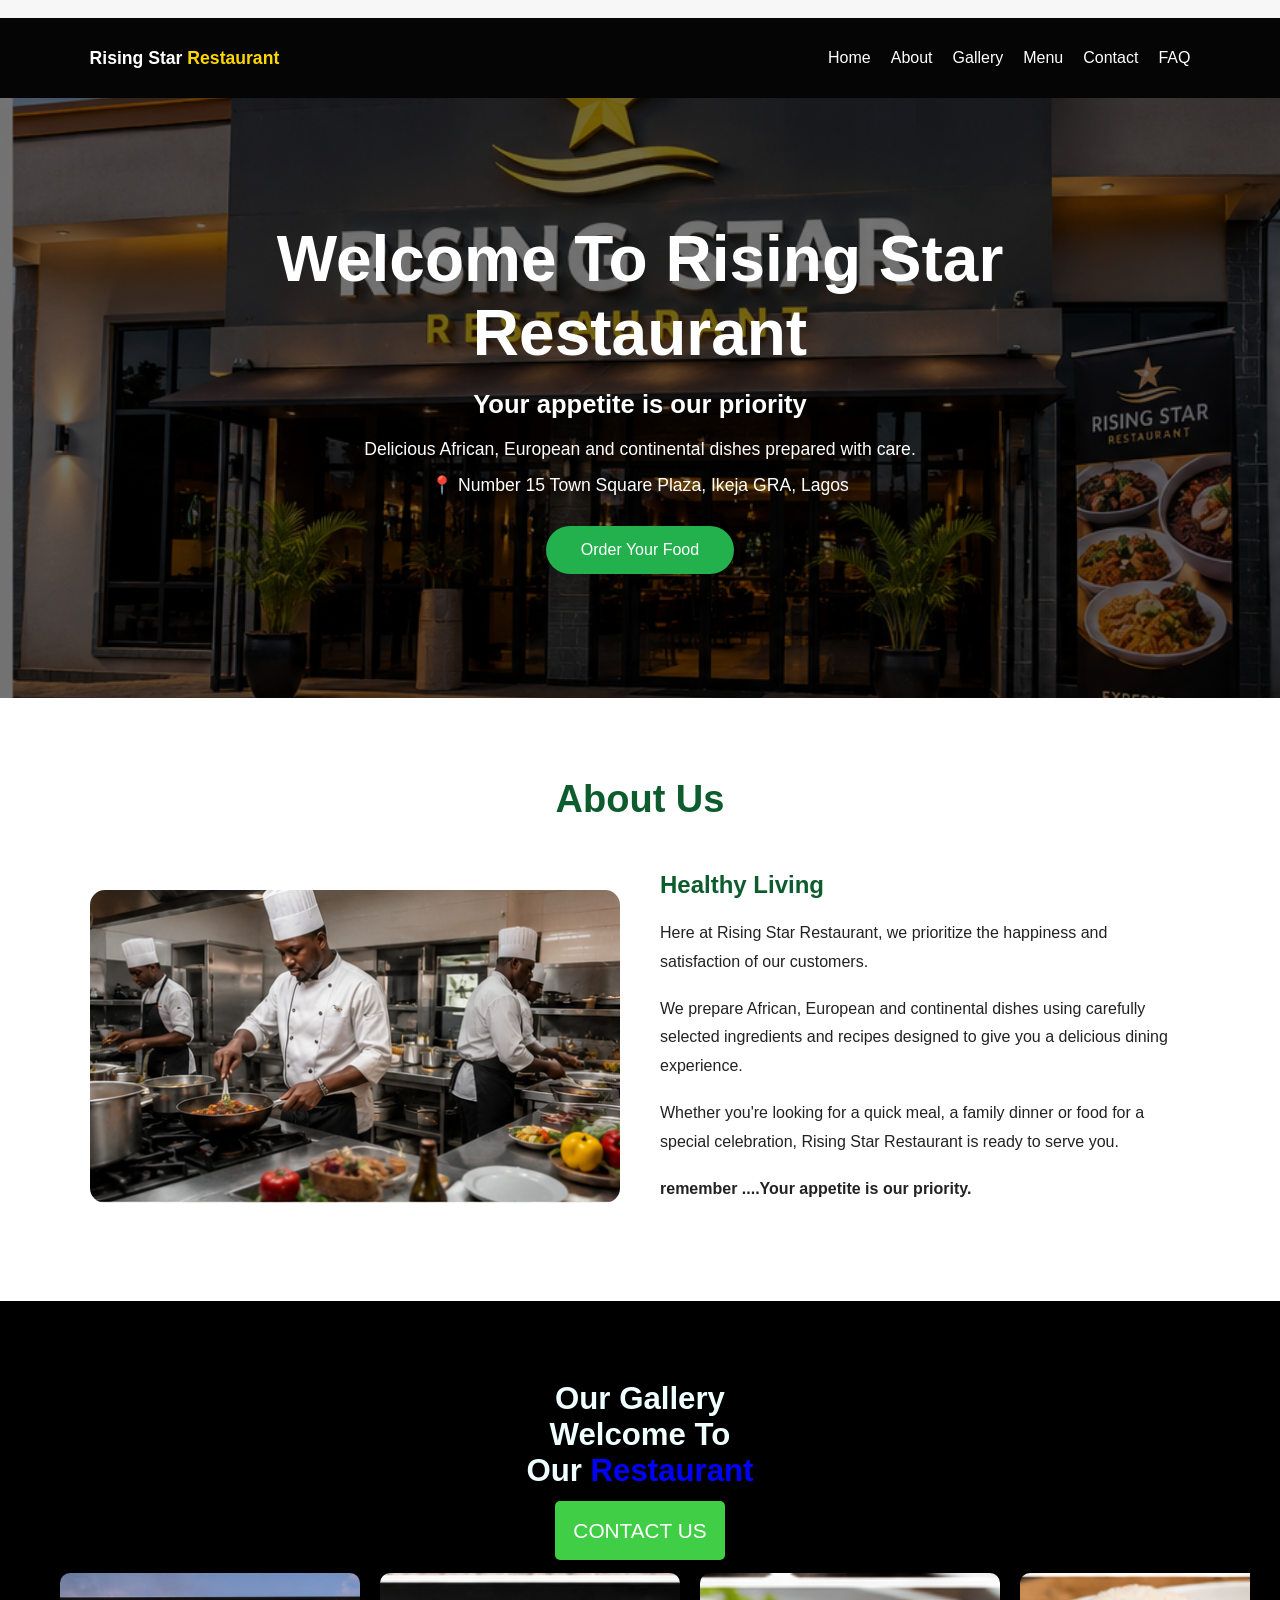
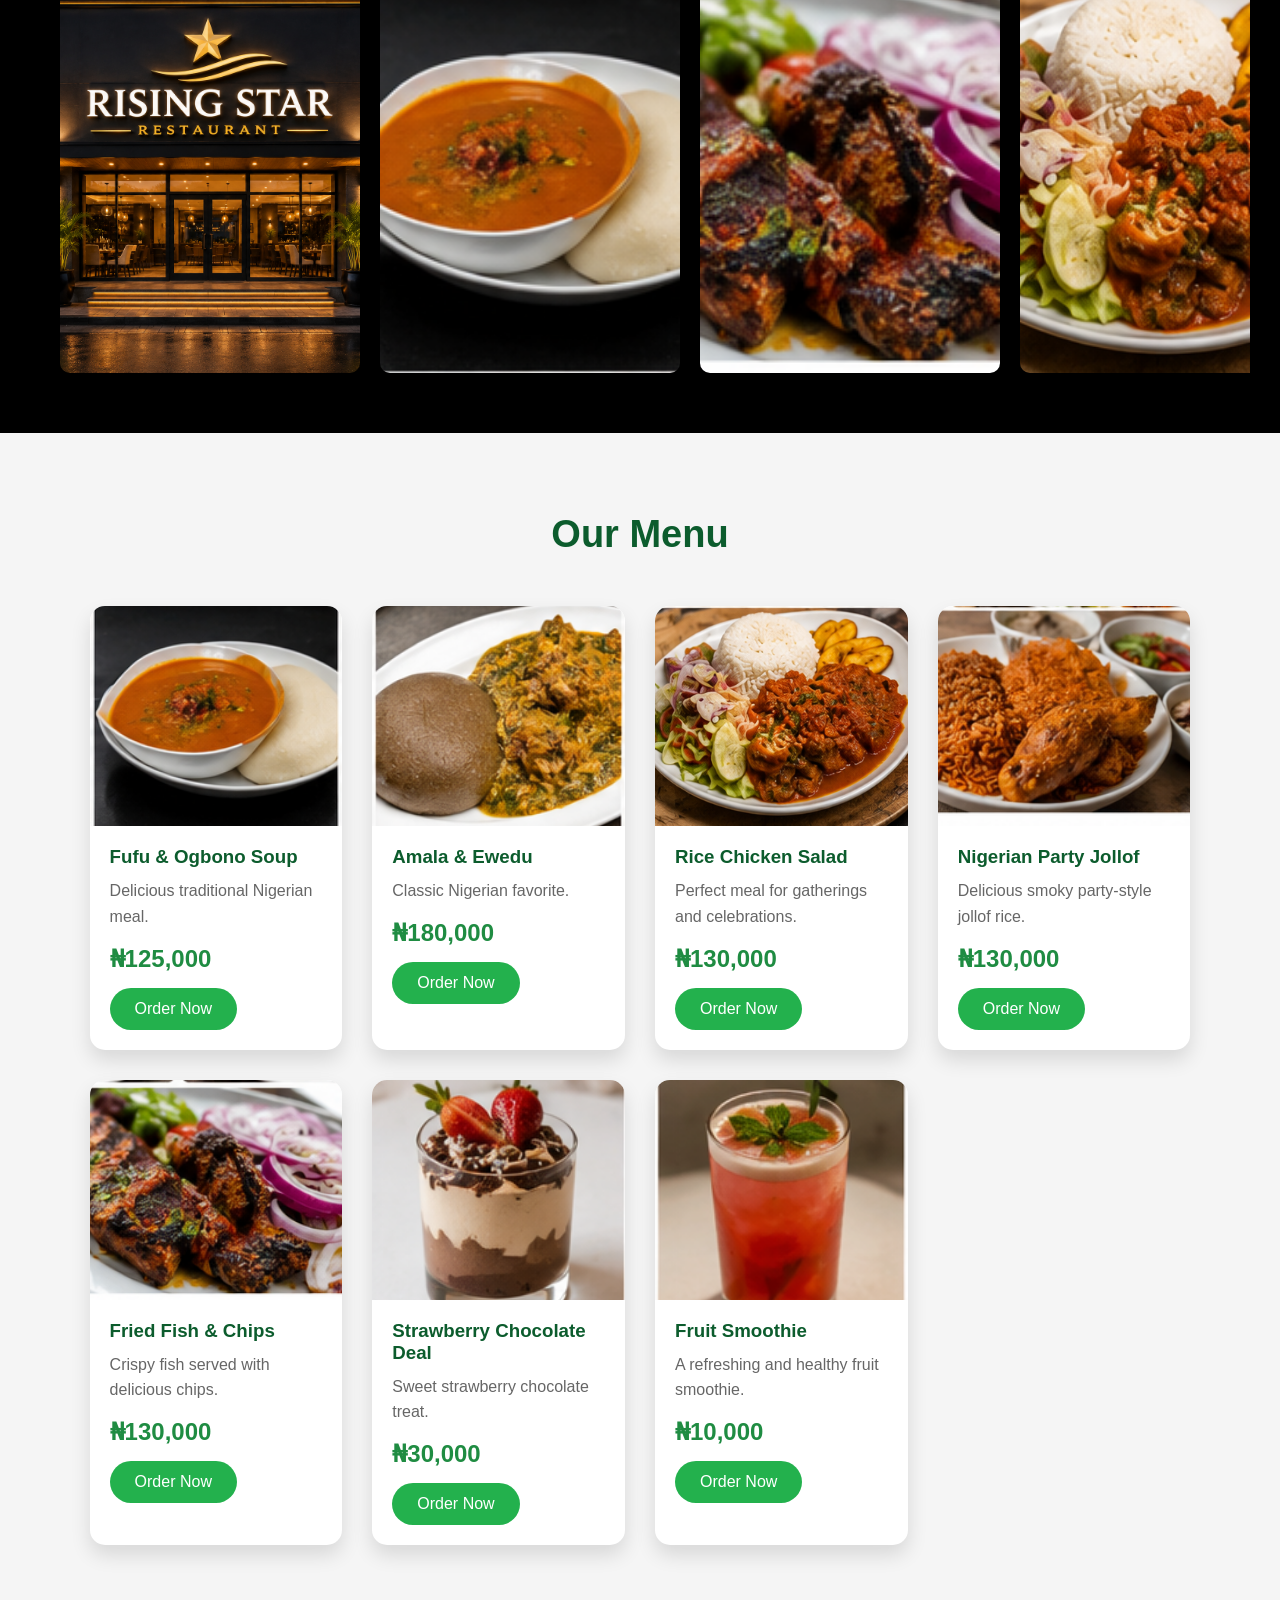
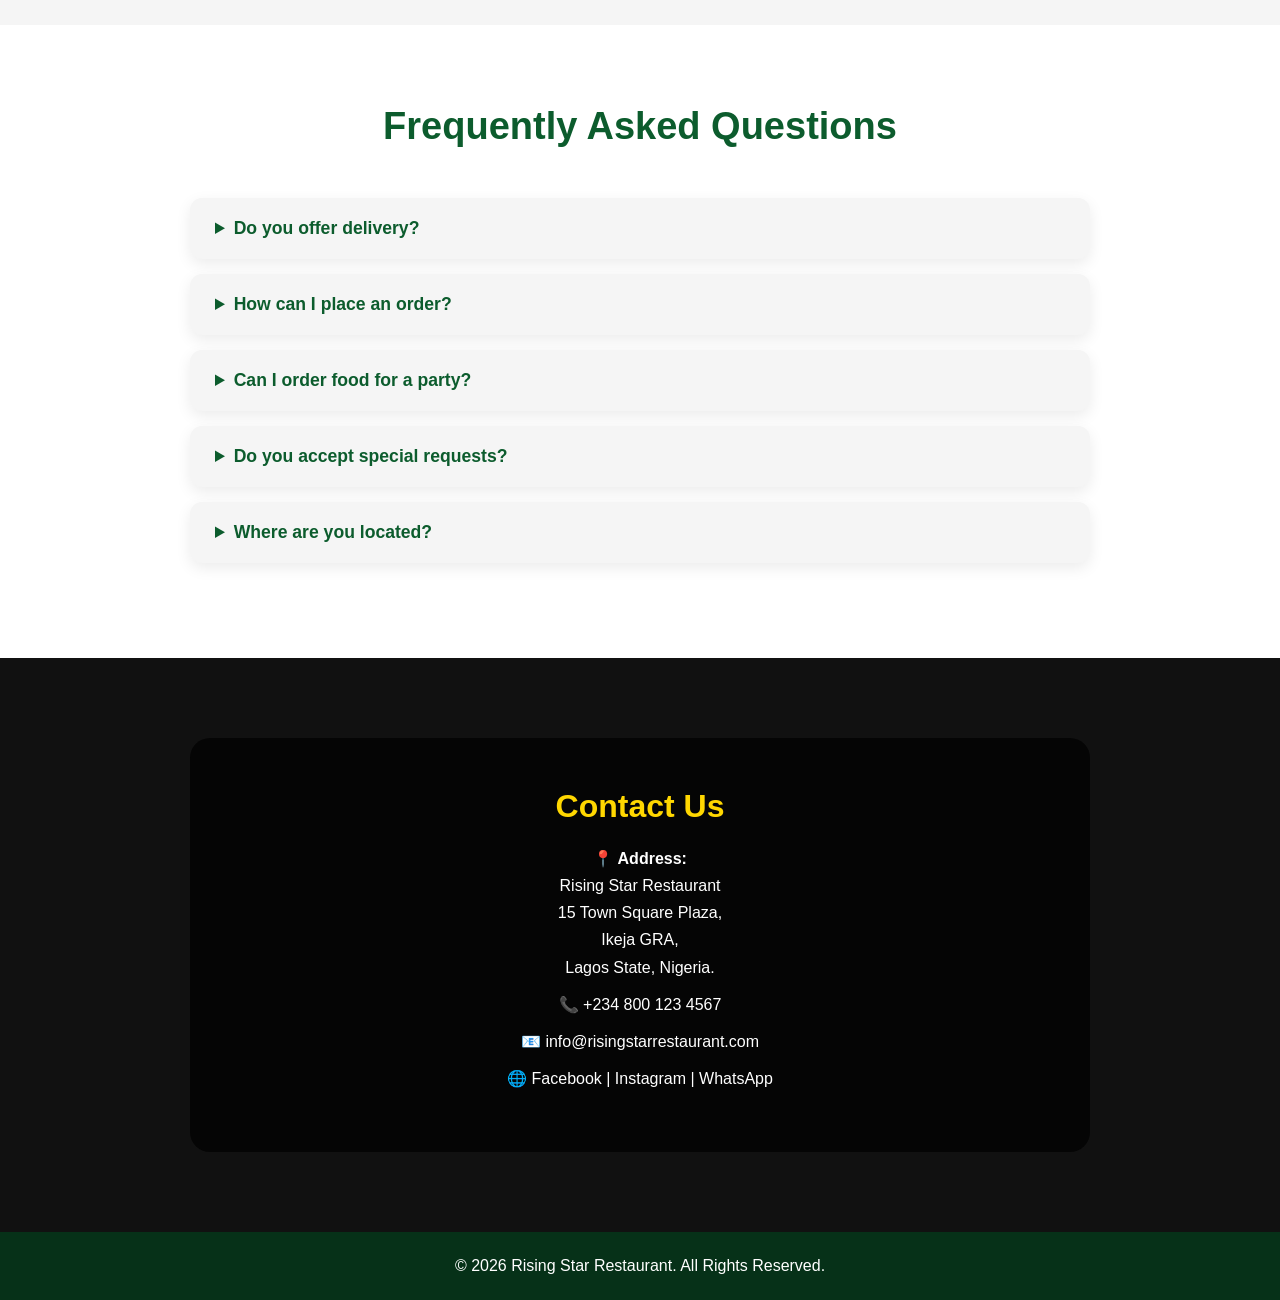
<file: serious project/index.html>
<!DOCTYPE html>
<html lang="en">

<head>
    <meta charset="UTF-8">
    <meta name="viewport" content="width=device-width, initial-scale=1.0">

   <marquee> <title>Rising Star Restaurant</title></marquee>

    <link rel="stylesheet" href="smart project.css">
</head>

<body>

    <!-- ================= NAVBAR ================= -->

    <nav class="nav-bar">

        <h1 class="logo">
            Rising Star <span>Restaurant</span>
        </h1>

        <ul>
            <li><a href="#home">Home</a></li>
            <li><a href="#about">About</a></li>
            <li><a href="#gallery">Gallery</a></li>
            <li><a href="#products">Menu</a></li>
            <li><a href="#contact">Contact</a></li>
            <li><a href="#FAQ">FAQ</a></li>
        </ul>

    </nav>


    <!-- ============ HOME ========== -->

    <section class="homes" id="home">

        <div class="home-content">

            <h1>Welcome To Rising Star Restaurant</h1>

            <h3>
                Your appetite is our priority
            </h3>

            <p>
                Delicious African, European and continental dishes
                prepared with care.
            </p>

            <p class="address">
                📍 Number 15 Town Square Plaza,
                Ikeja GRA, Lagos
            </p>

            <a href="#products" class="btn">
                Order Your Food
            </a>

        </div>

    </section>


    <!-- ================= ABOUT ================= -->

    <section id="about">

        <h2 class="title">About Us</h2>

        <div class="about">

            <img src="./ti.png" alt="Rising Star Restaurant">

            <div>

                <h2>Healthy Living</h2>

                <p>
                    Here at Rising Star Restaurant, we prioritize the
                    happiness and satisfaction of our customers.
                </p>

                <p>
                    We prepare African, European and continental dishes
                    using carefully selected ingredients and recipes
                    designed to give you a delicious dining experience.
                </p>

                <p>
                    Whether you're looking for a quick meal, a family
                    dinner or food for a special celebration, Rising Star
                    Restaurant is ready to serve you.
                </p>

                <p>
                    <strong> remember  ....Your appetite is our priority.</strong>
                </p>

            </div>

        </div>

    </section>


    <!-- ================= GALLERY ================= -->

    <section class="hero" id="gallery">

        <div class="hero-text">

            <h2>Our Gallery</h2>

            <h1>
                Welcome To<br>
                Our <span>Restaurant</span>
            </h1>

            <a href="#contact">CONTACT US</a>

        </div>


        <div class="hero-gallery">

            <div class="gallery-track">

                <img src="./ChatGPT Image Aug 13, 2026, 12_27_32 AM (2).png"
                    alt="Restaurant food">

                <img src="./fufu - Copy.png"
                    alt="Fufu">

                <img src="./ChatGPT Image Aug 13, 2026, 12_21_39 AM (5).png"
                    alt="Fried fish and chips">

                <img src="./rice - Copy.png"
                    alt="Rice">

                <img src="./backgrnd.png"
                    alt="Restaurant">

                <img src="./ChatGPT Image Aug 13, 2026, 12_33_49 AM.png"
                    alt="Restaurant food">

                <img src="./ChatGPT Image Aug 13, 2026, 12_38_40 AM.png"
                    alt="Restaurant food">

            </div>

        </div>

    </section>


    <!-- ================= MENU ================= -->

    <section id="products">

        <h2 class="title">Our Menu</h2>

        <div class="products">


            <!-- FOOD 1 -->

            <div class="card">

                <img src="./fufu.png" alt="Fufu and Ogbono Soup">

                <div class="card-content">

                    <h3>Fufu & Ogbono Soup</h3>

                    <p>
                        Delicious traditional Nigerian meal.
                    </p>

                    <div class="price">
                        ₦125,000
                    </div>

                    <a href="order.html?food=Fufu%20and%20Ogbono%20Soup"
                       class="order-btn">
                        Order Now
                    </a>

                </div>

            </div>


            <!-- FOOD 2 -->

            <div class="card">

                <img src="./amala.png" alt="Amala and Ewedu">

                <div class="card-content">

                    <h3>Amala & Ewedu</h3>

                    <p>
                        Classic Nigerian favorite.
                    </p>

                    <div class="price">
                        ₦180,000
                    </div>

                    <a href="order.html?food=Amala%20and%20Ewedu"
                       class="order-btn">
                        Order Now
                    </a>

                </div>

            </div>


            <!-- FOOD 3 -->

            <div class="card">

                <img src="./rice.png" alt="Rice Chicken Salad">

                <div class="card-content">

                    <h3>Rice Chicken Salad</h3>

                    <p>
                        Perfect meal for gatherings and celebrations.
                    </p>

                    <div class="price">
                        ₦130,000
                    </div>

                    <a href="order.html?food=Rice%20Chicken%20Salad"
                       class="order-btn">
                        Order Now
                    </a>

                </div>

            </div>


            <!-- FOOD 4 -->

            <div class="card">

                <img src="./j rice.png" alt="Nigerian Party Jollof">

                <div class="card-content">

                    <h3>Nigerian Party Jollof</h3>

                    <p>
                        Delicious smoky party-style jollof rice.
                    </p>

                    <div class="price">
                        ₦130,000
                    </div>

                    <a href="order.html?food=Nigerian%20Party%20Jollof"
                       class="order-btn">
                        Order Now
                    </a>

                </div>

            </div>


            <!-- FOOD 5 -->

            <div class="card">

                <img src="./ChatGPT Image Aug 13, 2026, 12_21_39 AM (5).png"
                    alt="Fried Fish and Chips">

                <div class="card-content">

                    <h3>Fried Fish & Chips</h3>

                    <p>
                        Crispy fish served with delicious chips.
                    </p>

                    <div class="price">
                        ₦130,000
                    </div>

                    <a href="order.html?food=Fried%20Fish%20and%20Chips"
                       class="order-btn">
                        Order Now
                    </a>

                </div>

            </div>


            <!-- FOOD 6 -->

            <div class="card">

                <img src="./strawberry chocholate.png"
                    alt="Strawberry Chocolate">

                <div class="card-content">

                    <h3>Strawberry Chocolate Deal</h3>

                    <p>
                        Sweet strawberry chocolate treat.
                    </p>

                    <div class="price">
                        ₦30,000
                    </div>

                    <a href="order.html?food=Strawberry%20Chocolate"
                       class="order-btn">
                        Order Now
                    </a>

                </div>

            </div>


            <!-- FOOD 7 -->

            <div class="card">

                <img src="./smoothie.png"
                    alt="Fruit Smoothie">

                <div class="card-content">

                    <h3>Fruit Smoothie</h3>

                    <p>
                        A refreshing and healthy fruit smoothie.
                    </p>

                    <div class="price">
                        ₦10,000
                    </div>

                    <a href="order.html?food=Fruit%20Smoothie"
                       class="order-btn">
                        Order Now
                    </a>

                </div>

            </div>


        </div>

    </section>


    <!-- ================= FAQ ================= -->

    <section id="FAQ">

        <h2 class="title">Frequently Asked Questions</h2>

        <div class="faq-container">

            <details>

                <summary>
                    Do you offer delivery?
                </summary>

                <p>
                    Yes. We offer food delivery. Delivery availability
                    depends on your location.
                </p>

            </details>


            <details>

                <summary>
                    How can I place an order?
                </summary>

                <p>
                    Click any "Order Now" button on our menu and fill out
                    the order form.
                </p>

            </details>


            <details>

                <summary>
                    Can I order food for a party?
                </summary>

                <p>
                    Yes. We provide meals and packages suitable for
                    parties, celebrations and social gatherings.
                </p>

            </details>


            <details>

                <summary>
                    Do you accept special requests?
                </summary>

                <p>
                    Yes. You can include your special instructions when
                    filling out the order form.
                </p>

            </details>


            <details>

                <summary>
                    Where are you located?
                </summary>

                <p>
                    We are located at Number 15 Town Square Plaza,
                    Ikeja GRA, Lagos, Nigeria.
                </p>

            </details>

        </div>

    </section>


    <!-- ================= CONTACT ================= -->

    <section id="contact">

        <div class="contact">

            <h2>Contact Us</h2>

            <p>
                📍 <strong>Address:</strong><br>
                Rising Star Restaurant<br>
                15 Town Square Plaza,<br>
                Ikeja GRA,<br>
                Lagos State, Nigeria.
            </p>

            <p>
                📞 +234 800 123 4567
            </p>

            <p>
                📧 info@risingstarrestaurant.com
            </p>

            <p>
                🌐 Facebook | Instagram | WhatsApp
            </p>

        </div>

    </section>


    <!-- ================= FOOTER ================= -->

    <footer>

        <p>
            © 2026 Rising Star Restaurant.
            All Rights Reserved.
        </p>

    </footer>


</body>

</html>
</file>
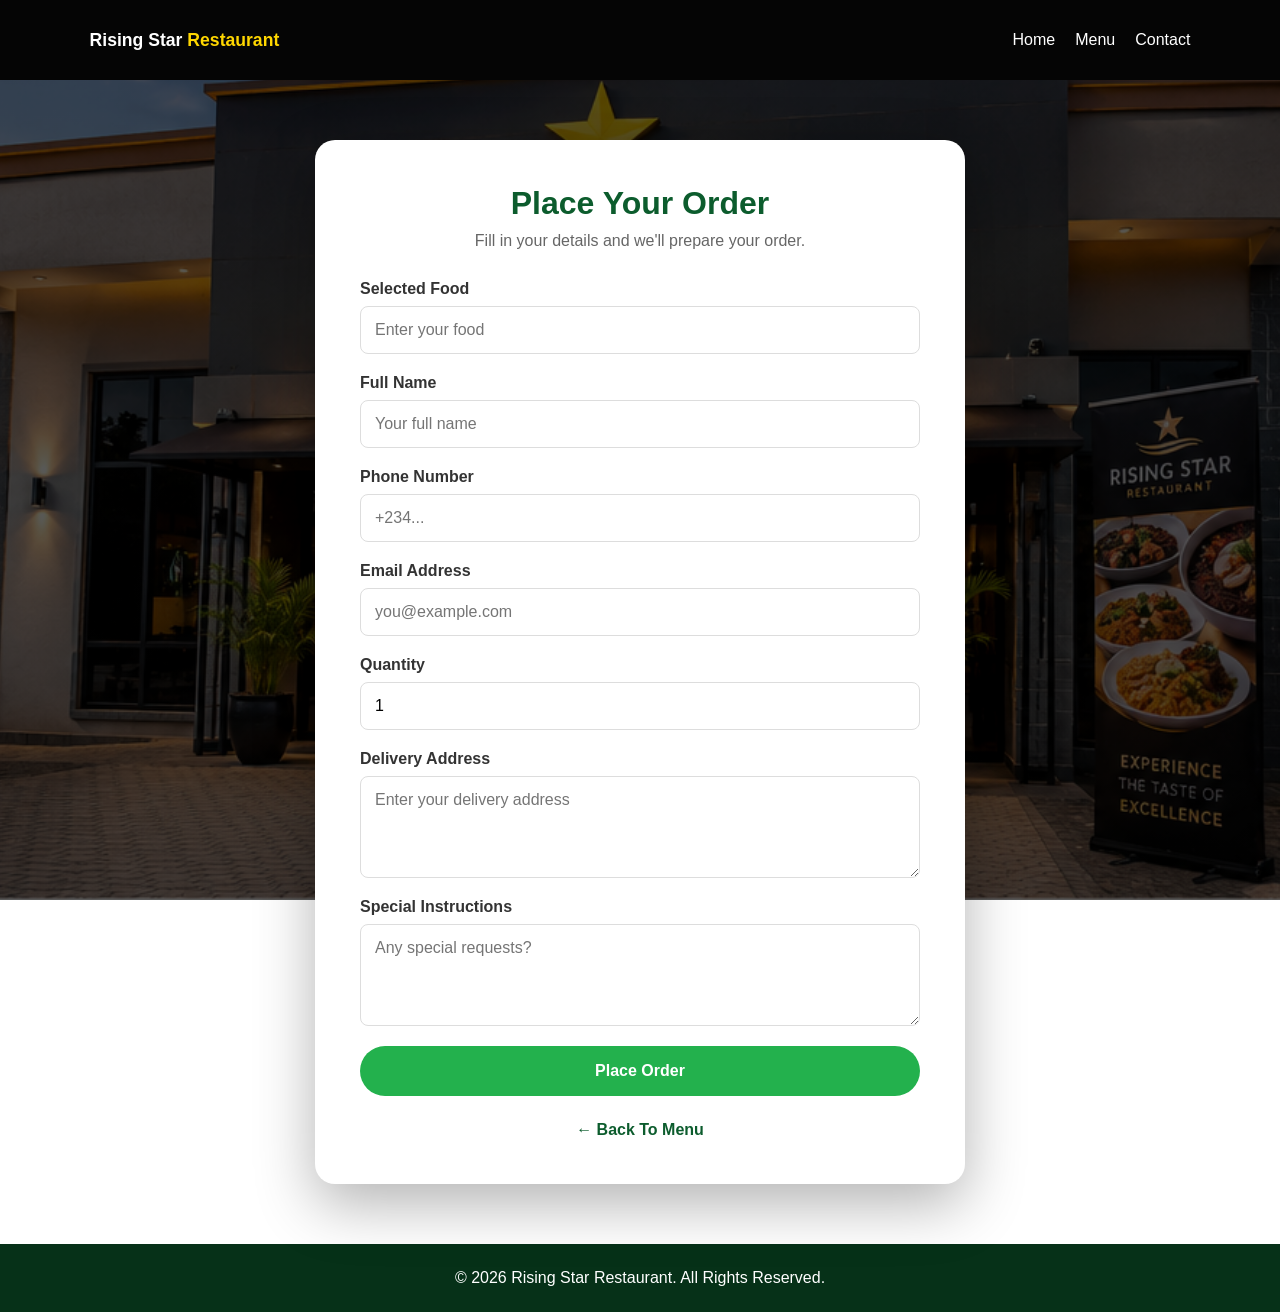
<file: serious project/order.html>
<!DOCTYPE html>
<html lang="en">

<head>

    <meta charset="UTF-8">

    <meta name="viewport" content="width=device-width, initial-scale=1.0">

    <title>Order | Rising Star Restaurant</title>

    <link rel="stylesheet" href="smart project.css">

</head>


<body class="order-page">


    <!-- NAVIGATION -->

    <nav class="nav-bar">

        <h1 class="logo">
            Rising Star <span>Restaurant</span>
        </h1>

        <ul>

            <li>
                <a href="index.html">Home</a>
            </li>

            <li>
                <a href="index.html#products">Menu</a>
            </li>

            <li>
                <a href="index.html#contact">Contact</a>
            </li>

        </ul>

    </nav>


    <!-- ORDER FORM -->

    <main class="order-container">

        <div class="order-box">

            <h1>
                Place Your Order
            </h1>

            <p>
                Fill in your details and we'll prepare your order.
            </p>


            <form>


                <label for="food">
                    Selected Food
                </label>

                <input type="text" id="food" name="food" placeholder="Enter your food">


                <label for="name">
                    Full Name
                </label>

                <input type="text" id="name" name="name" placeholder="Your full name" required>


                <label for="phone">
                    Phone Number
                </label>

                <input type="tel" id="phone" name="phone" placeholder="+234..." required>


                <label for="email">
                    Email Address
                </label>

                <input type="email" id="email" name="email" placeholder="you@example.com">


                <label for="quantity">
                    Quantity
                </label>

                <input type="number" id="quantity" name="quantity" min="1" value="1" required>


                <label for="address">
                    Delivery Address
                </label>

                <textarea id="address" name="address" rows="4" placeholder="Enter your delivery address"
                    required></textarea>


                <label for="instructions">
                    Special Instructions
                </label>

                <textarea id="instructions" name="instructions" rows="4" placeholder="Any special requests?"></textarea>


                <button type="submit" class="submit-order">

                    Place Order

                </button>


            </form>


            <a href="./smart project.html#products" class="back-menu">

                ← Back To Menu

            </a>

        </div>

    </main>


    <footer>

        <p>
            © 2026 Rising Star Restaurant.
            All Rights Reserved.
        </p>

    </footer>


    <script>

        /*
        Get the food name from the URL.

        Example:

        order.html?food=Fufu%20and%20Ogbono%20Soup
        */

        const params =
            new URLSearchParams(window.location.search);

        const food =
            params.get("food");


        if (food) {

            document.getElementById("food").value =
                food;

        }


        /*
        Prevent the form from refreshing the page
        for now.

        Later we can connect this to WhatsApp,
        email, Firebase or a database.
        */

        const form =
            document.querySelector("form");


        form.addEventListener("submit", function (event) {

            event.preventDefault();

            alert(
                "Thank you! Your order has been received. remember to pay ooo  this is my acc number  0001254367"
            
            );

        });

    </script>


</body>

</html>
</file>
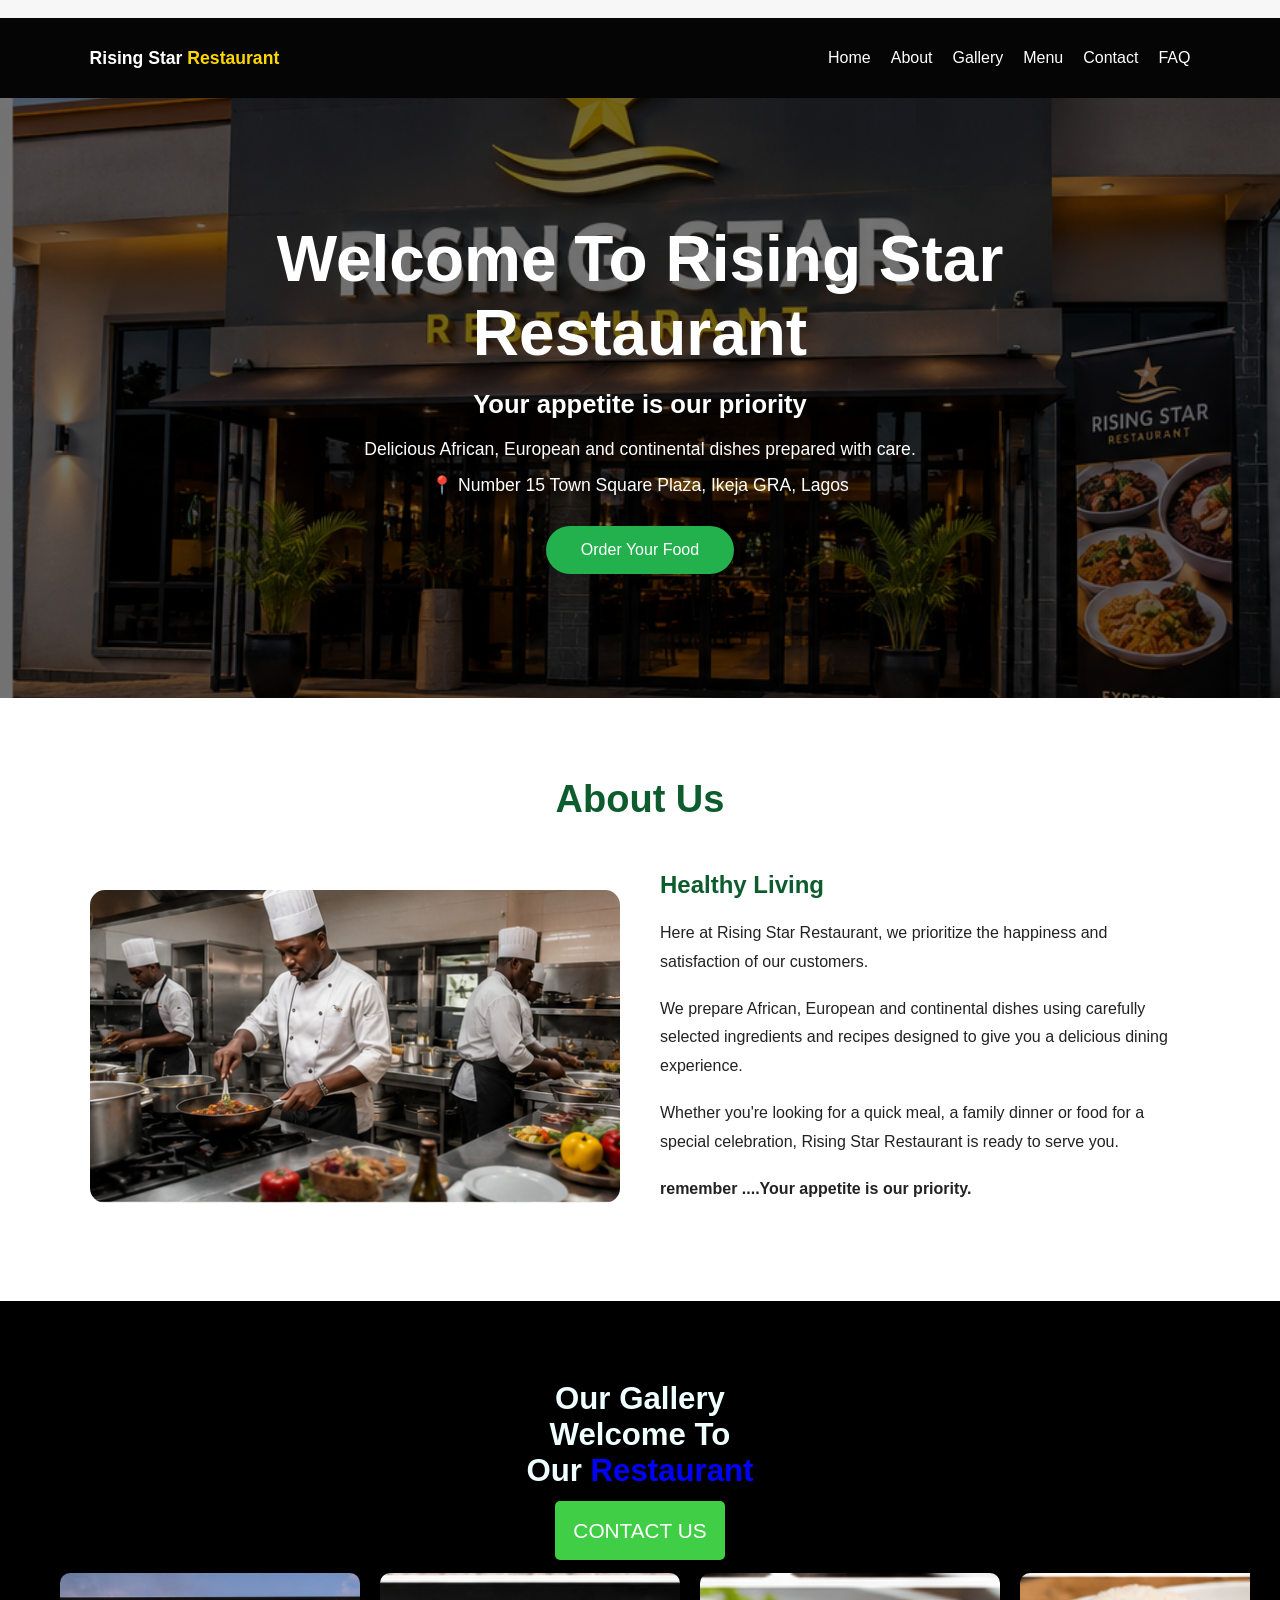
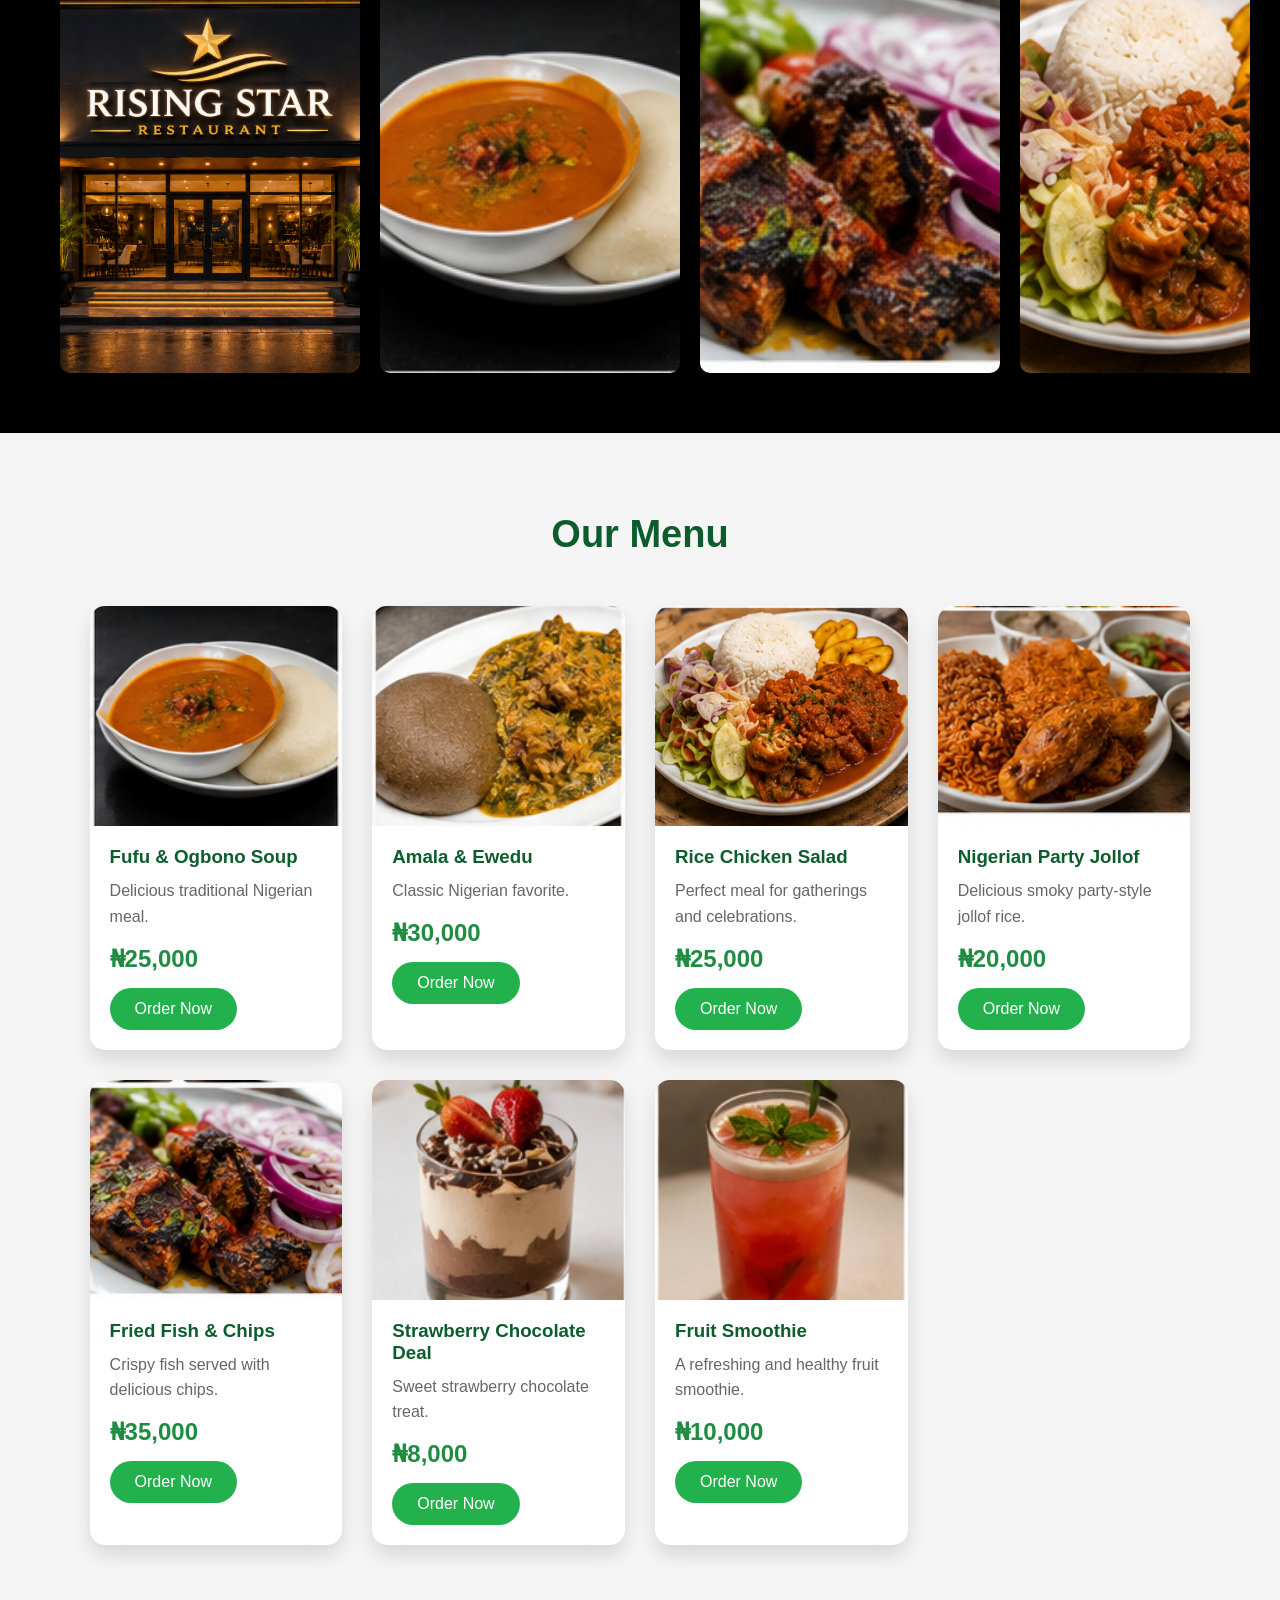
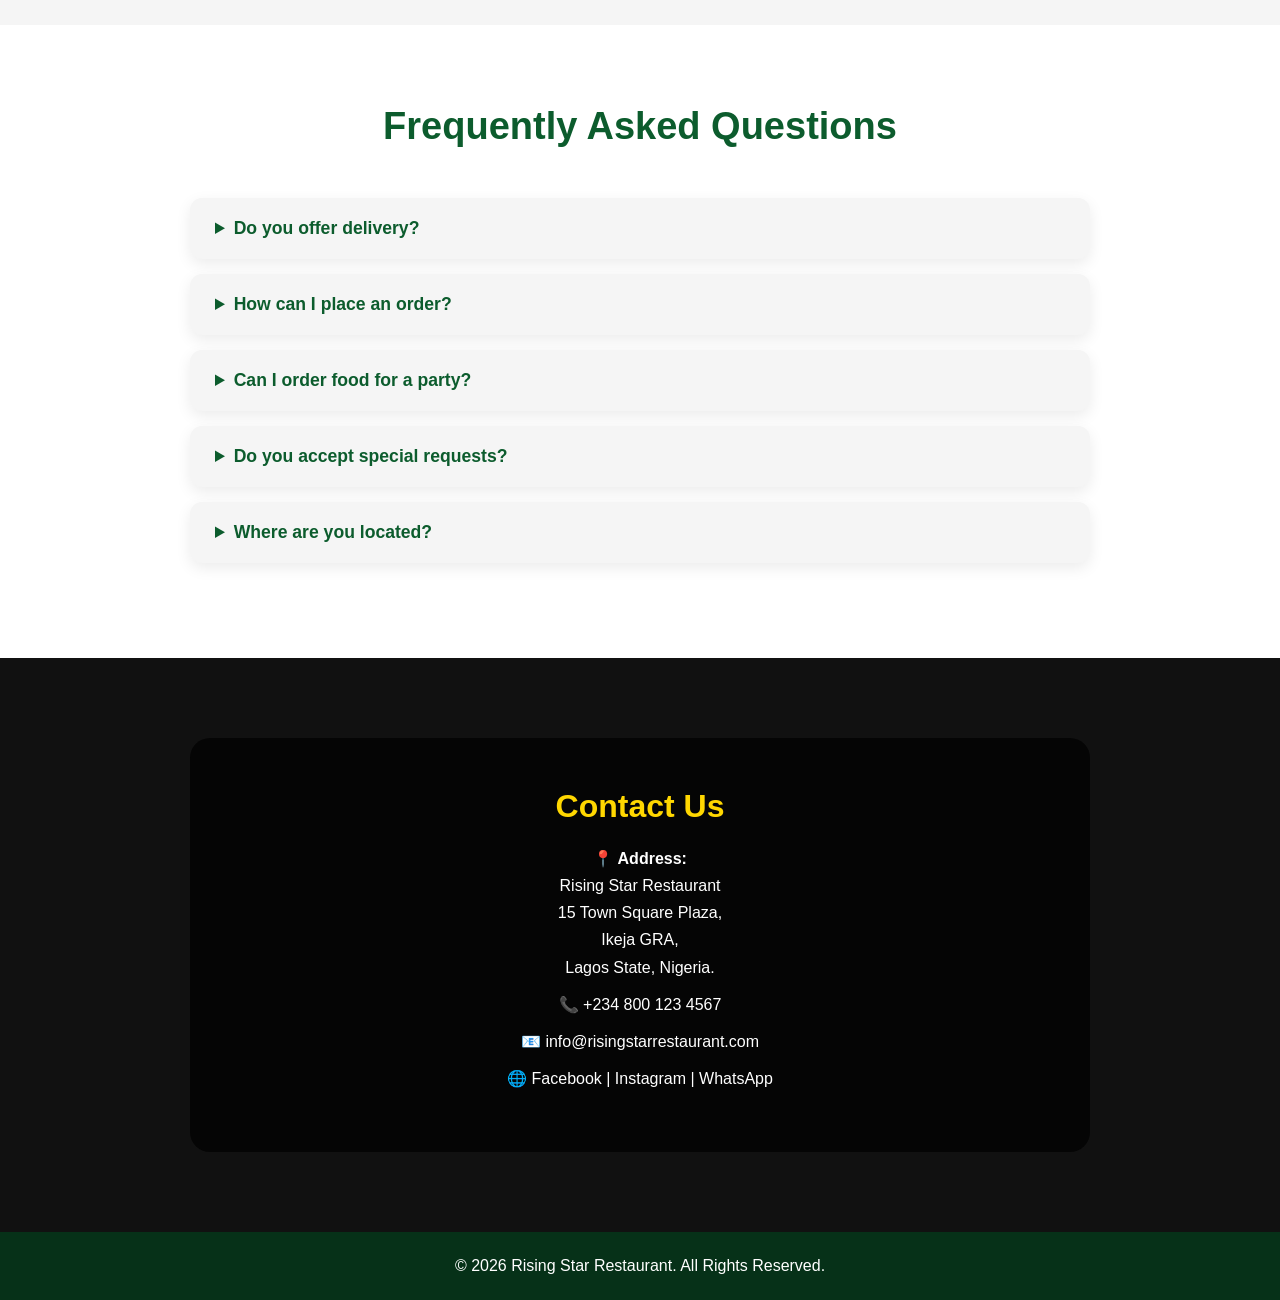
<file: serious project/smart project.html>
<!DOCTYPE html>
<html lang="en">

<head>
    <meta charset="UTF-8">
    <meta name="viewport" content="width=device-width, initial-scale=1.0">

   <marquee> <title>Rising Star Restaurant</title></marquee>

    <link rel="stylesheet" href="smart project.css">
</head>

<body>

    <!-- ================= NAVBAR ================= -->

    <nav class="nav-bar">

        <h1 class="logo">
            Rising Star <span>Restaurant</span>
        </h1>

        <ul>
            <li><a href="#home">Home</a></li>
            <li><a href="#about">About</a></li>
            <li><a href="#gallery">Gallery</a></li>
            <li><a href="#products">Menu</a></li>
            <li><a href="#contact">Contact</a></li>
            <li><a href="#FAQ">FAQ</a></li>
        </ul>

    </nav>


    <!-- ============ HOME ========== -->

    <section class="homes" id="home">

        <div class="home-content">

            <h1>Welcome To Rising Star Restaurant</h1>

            <h3>
                Your appetite is our priority
            </h3>

            <p>
                Delicious African, European and continental dishes
                prepared with care.
            </p>

            <p class="address">
                📍 Number 15 Town Square Plaza,
                Ikeja GRA, Lagos
            </p>

            <a href="#products" class="btn">
                Order Your Food
            </a>

        </div>

    </section>


    <!-- ================= ABOUT ================= -->

    <section id="about">

        <h2 class="title">About Us</h2>

        <div class="about">

            <img src="./ti.png" alt="Rising Star Restaurant">

            <div>

                <h2>Healthy Living</h2>

                <p>
                    Here at Rising Star Restaurant, we prioritize the
                    happiness and satisfaction of our customers.
                </p>

                <p>
                    We prepare African, European and continental dishes
                    using carefully selected ingredients and recipes
                    designed to give you a delicious dining experience.
                </p>

                <p>
                    Whether you're looking for a quick meal, a family
                    dinner or food for a special celebration, Rising Star
                    Restaurant is ready to serve you.
                </p>

                <p>
                    <strong> remember  ....Your appetite is our priority.</strong>
                </p>

            </div>

        </div>

    </section>


    <!-- ================= GALLERY ================= -->

    <section class="hero" id="gallery">

        <div class="hero-text">

            <h2>Our Gallery</h2>

            <h1>
                Welcome To<br>
                Our <span>Restaurant</span>
            </h1>

            <a href="#contact">CONTACT US</a>

        </div>


        <div class="hero-gallery">

            <div class="gallery-track">

                <img src="./ChatGPT Image Aug 13, 2026, 12_27_32 AM (2).png"
                    alt="Restaurant food">

                <img src="./fufu - Copy.png"
                    alt="Fufu">

                <img src="./ChatGPT Image Aug 13, 2026, 12_21_39 AM (5).png"
                    alt="Fried fish and chips">

                <img src="./rice - Copy.png"
                    alt="Rice">

                <img src="./backgrnd.png"
                    alt="Restaurant">

                <img src="./ChatGPT Image Aug 13, 2026, 12_33_49 AM.png"
                    alt="Restaurant food">

                <img src="./ChatGPT Image Aug 13, 2026, 12_38_40 AM.png"
                    alt="Restaurant food">

            </div>

        </div>

    </section>


    <!-- ================= MENU ================= -->

    <section id="products">

        <h2 class="title">Our Menu</h2>

        <div class="products">


            <!-- FOOD 1 -->

            <div class="card">

                <img src="./fufu.png" alt="Fufu and Ogbono Soup">

                <div class="card-content">

                    <h3>Fufu & Ogbono Soup</h3>

                    <p>
                        Delicious traditional Nigerian meal.
                    </p>

                    <div class="price">
                        ₦25,000
                    </div>

                    <a href="order.html?food=Fufu%20and%20Ogbono%20Soup"
                       class="order-btn">
                        Order Now
                    </a>

                </div>

            </div>


            <!-- FOOD 2 -->

            <div class="card">

                <img src="./amala.png" alt="Amala and Ewedu">

                <div class="card-content">

                    <h3>Amala & Ewedu</h3>

                    <p>
                        Classic Nigerian favorite.
                    </p>

                    <div class="price">
                        ₦30,000
                    </div>

                    <a href="order.html?food=Amala%20and%20Ewedu"
                       class="order-btn">
                        Order Now
                    </a>

                </div>

            </div>


            <!-- FOOD 3 -->

            <div class="card">

                <img src="./rice.png" alt="Rice Chicken Salad">

                <div class="card-content">

                    <h3>Rice Chicken Salad</h3>

                    <p>
                        Perfect meal for gatherings and celebrations.
                    </p>

                    <div class="price">
                        ₦25,000
                    </div>

                    <a href="order.html?food=Rice%20Chicken%20Salad"
                       class="order-btn">
                        Order Now
                    </a>

                </div>

            </div>


            <!-- FOOD 4 -->

            <div class="card">

                <img src="./j rice.png" alt="Nigerian Party Jollof">

                <div class="card-content">

                    <h3>Nigerian Party Jollof</h3>

                    <p>
                        Delicious smoky party-style jollof rice.
                    </p>

                    <div class="price">
                        ₦20,000
                    </div>

                    <a href="order.html?food=Nigerian%20Party%20Jollof"
                       class="order-btn">
                        Order Now
                    </a>

                </div>

            </div>


            <!-- FOOD 5 -->

            <div class="card">

                <img src="./ChatGPT Image Aug 13, 2026, 12_21_39 AM (5).png"
                    alt="Fried Fish and Chips">

                <div class="card-content">

                    <h3>Fried Fish & Chips</h3>

                    <p>
                        Crispy fish served with delicious chips.
                    </p>

                    <div class="price">
                        ₦35,000
                    </div>

                    <a href="order.html?food=Fried%20Fish%20and%20Chips"
                       class="order-btn">
                        Order Now
                    </a>

                </div>

            </div>


            <!-- FOOD 6 -->

            <div class="card">

                <img src="./strawberry chocholate.png"
                    alt="Strawberry Chocolate">

                <div class="card-content">

                    <h3>Strawberry Chocolate Deal</h3>

                    <p>
                        Sweet strawberry chocolate treat.
                    </p>

                    <div class="price">
                        ₦8,000
                    </div>

                    <a href="order.html?food=Strawberry%20Chocolate"
                       class="order-btn">
                        Order Now
                    </a>

                </div>

            </div>


            <!-- FOOD 7 -->

            <div class="card">

                <img src="./smoothie.png"
                    alt="Fruit Smoothie">

                <div class="card-content">

                    <h3>Fruit Smoothie</h3>

                    <p>
                        A refreshing and healthy fruit smoothie.
                    </p>

                    <div class="price">
                        ₦10,000
                    </div>

                    <a href="order.html?food=Fruit%20Smoothie"
                       class="order-btn">
                        Order Now
                    </a>

                </div>

            </div>


        </div>

    </section>


    <!-- ================= FAQ ================= -->

    <section id="FAQ">

        <h2 class="title">Frequently Asked Questions</h2>

        <div class="faq-container">

            <details>

                <summary>
                    Do you offer delivery?
                </summary>

                <p>
                    Yes. We offer food delivery. Delivery availability
                    depends on your location.
                </p>

            </details>


            <details>

                <summary>
                    How can I place an order?
                </summary>

                <p>
                    Click any "Order Now" button on our menu and fill out
                    the order form.
                </p>

            </details>


            <details>

                <summary>
                    Can I order food for a party?
                </summary>

                <p>
                    Yes. We provide meals and packages suitable for
                    parties, celebrations and social gatherings.
                </p>

            </details>


            <details>

                <summary>
                    Do you accept special requests?
                </summary>

                <p>
                    Yes. You can include your special instructions when
                    filling out the order form.
                </p>

            </details>


            <details>

                <summary>
                    Where are you located?
                </summary>

                <p>
                    We are located at Number 15 Town Square Plaza,
                    Ikeja GRA, Lagos, Nigeria.
                </p>

            </details>

        </div>

    </section>


    <!-- ================= CONTACT ================= -->

    <section id="contact">

        <div class="contact">

            <h2>Contact Us</h2>

            <p>
                📍 <strong>Address:</strong><br>
                Rising Star Restaurant<br>
                15 Town Square Plaza,<br>
                Ikeja GRA,<br>
                Lagos State, Nigeria.
            </p>

            <p>
                📞 +234 800 123 4567
            </p>

            <p>
                📧 info@risingstarrestaurant.com
            </p>

            <p>
                🌐 Facebook | Instagram | WhatsApp
            </p>

        </div>

    </section>


    <!-- ================= FOOTER ================= -->

    <footer>

        <p>
            © 2026 Rising Star Restaurant.
            All Rights Reserved.
        </p>

    </footer>


</body>

</html>
</file>
<file: serious project/smart project.css>
* {
    margin: 0;
    padding: 0;
    box-sizing: border-box;
    font-family: Arial, Helvetica, sans-serif

}

.nav-bar{
    height: 80px;
    width: 100%;
    background:black ;
    color: beige;
    list-style: none;
    display: flex;
 justify-content: space-between;
align-items: flex-end;
position: sticky;
 
 scroll-behavior: smooth;
 padding-bottom: 20px;
 left: 0;
 right: 0;

 
}
.nav-bar h1 span{
    color: gold;
}
.nav-bar ul {
     display: flex;
    justify-content: center;
    align-items: center;
    gap: 20px;
    list-style: none;
    text-decoration: none;

}
.nav-bar ul li a {
    text-decoration: none;
}
.nav-bar ul li a:hover{
    size: 2rem;
}
.homes{
  background: url(./new.png);
  height: 500px;
  width: 100%;
  align-items: center;
  justify-content: center;
  text-align: center;

}

  
.homes button{
display:inline-block;
padding:15px 35px;
background:#23b14d;
color:white;
text-decoration:none;
border-radius:30px;
transition:.4s;
}

.homes button:hover{
background:#0b7c33;
transform:translateY(-5px);
box-shadow:0 15px 30px rgba(0,0,0,.3);
}
.about{
display:grid;
grid-template-columns:1fr 1fr;
gap:40px;
align-items:center;
}

.about img{
width:100%;
border-radius:15px;
}

.about p{
line-height:1.8;
}

.btn{
display:inline-block;
padding:15px 35px;
background:#23b14d;
color:white;
text-decoration:none;
border-radius:30px;
transition:.4s;
}

.btn:hover{
background:#0b7c33;
transform:translateY(-5px);
box-shadow:0 15px 30px rgba(0,0,0,.3);
}
.title{
text-align:center;
font-size:38px;
margin-bottom:50px;
color:#0c5c2d;

}


.logo {
    text-decoration: none;
    font-size: 1.1rem;
    color: blue;
    cursor: pointer;
    font-weight: 800;

}

.logo span {
    color: red;

}

.nav-links {
    display: flex;
    justify-content: center;
    align-items: center;
    gap: 20px;
    list-style: none;

}

.nav-links li a {
    text-decoration: none;
    color: azure;
}
.hero{
    width: 100%;
    height: calc(100vh + 80px);
    background-color: black;
    padding: 30px;
    color: white;
    padding-top: 80px;
    
}  
.hero-text{
    text-align: center;
    color: azure;
    font-size: 1.3rem;
    font-weight: lighter;


}
.hero-text span{
    color: blue;
}
.hero-text h1{
    margin-bottom: 30px;

}
.hero-text a{
    padding: 18px;
    background-color: rgb(64, 206, 71); 
    text-decoration: none;
    border-radius: 5px;
    color: white;
    align-items: center;
    justify-content: center;
}
.hero-text a:hover{
    background-color: blueviolet;
}
.hero-gallery{
    width: 100%;
    overflow: hidden;
    padding: 30px;
}
.gallery-track{
    display: flex;
    gap: 20px;
    width: max-content;
    animation: slide 15s linear infinite;


}
.gallery-track img{
  height: 400px;
  width: 300px;
  object-fit: cover; 
  border-radius: 10px;

}
@keyframes slide{
    from{
        transform: translateX(0);

    }
    to{
        transform: translateX(-50%);
    }
    
}
.gallery-track img:hover{
    animation-play-state: paused;
}



.products{
display:grid;
grid-template-columns:repeat(auto-fit,minmax(250px,1fr));
gap:30px;
}

.card{
background:white;
border-radius:15px;
overflow:hidden;
box-shadow:0 10px 20px rgba(0,0,0,.12);
transition:.4s;
}

.card:hover{
transform:translateY(-12px);
box-shadow:0 20px 40px rgba(0,0,0,.25);
}

.card img{
width:100%;
height:220px;
object-fit:cover;
}

.card-content{
padding:20px;
}

.card h3{
margin-bottom:10px;
color:#0c5c2d;
}

.price{
font-size:24px;
font-weight:bold;
margin:15px 0;
color:#1f8c42;
}

.order-btn{
display:inline-block;
background:#23b14d;
padding:12px 25px;
color:white;
text-decoration:none;
border-radius:25px;
transition:.3s;
}
.contact{
text-align:center;
background:black;
color:white;
border-radius:20px;
text-align: center;
align-items: center;
}

.contact h2{
margin-bottom:20px;
}

.contact p{
margin:10px;
}

footer{
background:#063118;
padding:25px;
text-align:center;
color:white;
}

/* =========================
   GENERAL IMPROVEMENTS
========================= */

html {
    scroll-behavior: smooth;
}

body {
    background: #f7f7f7;
    color: #222;
    overflow-x: hidden;
}

section {
    padding: 80px 7%;
}


/* =========================
   NAVBAR
========================= */

.nav-bar {
    position: sticky;
    top: 0;
    z-index: 1000;
    height: 80px;
    padding: 0 7%;
    align-items: center;
    background: #050505;
}

.logo {
    color: white;
}

.nav-bar ul li a {
    color: white;
    transition: 0.3s;
}

.nav-bar ul li a:hover {
    color: gold;
}


/* =========================
   HOME
========================= */

.homes {
    min-height: 600px;
    background:
        linear-gradient(
            rgba(0,0,0,.55),
            rgba(0,0,0,.55)
        ),
        url("./new.png");

    background-size: cover;
    background-position: center;

    display: flex;
    align-items: center;
    justify-content: center;

    color: white;
    padding: 40px;
}

.home-content {
    max-width: 900px;
    text-align: center;
}

.home-content h1 {
    font-size: clamp(2.2rem, 5vw, 4.5rem);
    margin-bottom: 20px;
}

.home-content h3 {
    font-size: 1.6rem;
    margin-bottom: 20px;
}

.home-content p {
    font-size: 1.1rem;
    margin-bottom: 15px;
}

.address {
    margin-bottom: 30px !important;
}


/* =========================
   ABOUT
========================= */

#about {
    background: white;
}

.about {
    max-width: 1200px;
    margin: auto;
}

.about h2 {
    color: #0c5c2d;
    margin-bottom: 20px;
}

.about p {
    margin-bottom: 18px;
}


/* =========================
   GALLERY
========================= */

.hero {
    height: auto;
    min-height: 700px;
}

.hero-gallery {
    max-width: 1300px;
    margin: auto;
}

.gallery-track img {
    transition: .4s;
}

.gallery-track img:hover {
    transform: scale(1.04);
}


/* =========================
   MENU
========================= */

#products {
    background: #f5f5f5;
}

.products {
    max-width: 1300px;
    margin: auto;
}

.card {
    display: flex;
    flex-direction: column;
}

.card-content {
    flex: 1;
    display: flex;
    flex-direction: column;
}

.card-content p {
    color: #666;
    line-height: 1.6;
}

.order-btn {
    align-self: flex-start;
}

.order-btn:hover {
    background: #0b7c33;
}


/* =========================
   FAQ
========================= */

#FAQ {
    background: white;
}

.faq-container {
    max-width: 900px;
    margin: auto;
}

.faq-container details {
    background: #f5f5f5;
    margin-bottom: 15px;
    border-radius: 12px;
    padding: 20px 25px;
    box-shadow: 0 5px 15px rgba(0,0,0,.08);
}

.faq-container summary {
    cursor: pointer;
    font-size: 1.1rem;
    font-weight: bold;
    color: #0c5c2d;
}

.faq-container details p {
    margin-top: 15px;
    line-height: 1.7;
    color: #555;
}


/* =========================
   CONTACT
========================= */

#contact {
    padding: 80px 7%;
    background: #111;
}

.contact {
    max-width: 900px;
    margin: auto;
    padding: 50px;
    background: #050505;
}

.contact h2 {
    color: gold;
    font-size: 2rem;
}

.contact p {
    line-height: 1.7;
}


/* =========================
   ORDER PAGE
========================= */

.order-page {
    background:
        linear-gradient(
            rgba(0,0,0,.65),
            rgba(0,0,0,.65)
        ),
        url("./new.png");

    background-size: cover;
    background-position: center;
    background-attachment: fixed;
}


.order-container {
    min-height: calc(100vh - 160px);

    display: flex;
    align-items: center;
    justify-content: center;

    padding: 60px 20px;
}


.order-box {
    width: 100%;
    max-width: 650px;

    background: white;

    padding: 45px;

    border-radius: 20px;

    box-shadow:
        0 20px 60px rgba(0,0,0,.3);
}


.order-box h1 {
    text-align: center;
    color: #0c5c2d;
    margin-bottom: 10px;
}


.order-box > p {
    text-align: center;
    color: #666;
    margin-bottom: 30px;
}


.order-box form {
    display: flex;
    flex-direction: column;
}


.order-box label {
    margin-bottom: 8px;
    font-weight: bold;
    color: #333;
}


.order-box input,
.order-box textarea,
.order-box select {
    width: 100%;

    padding: 14px;

    margin-bottom: 20px;

    border: 1px solid #ddd;

    border-radius: 8px;

    font-size: 1rem;

    outline: none;

    transition: .3s;
}


.order-box input:focus,
.order-box textarea:focus {
    border-color: #23b14d;

    box-shadow:
        0 0 0 3px rgba(35,177,77,.15);
}


.submit-order {
    border: none;

    padding: 16px;

    border-radius: 30px;

    background: #23b14d;

    color: white;

    font-size: 1rem;

    font-weight: bold;

    cursor: pointer;

    transition: .3s;
}


.submit-order:hover {
    background: #0b7c33;

    transform: translateY(-3px);
}


.back-menu {
    display: block;

    text-align: center;

    margin-top: 25px;

    color: #0c5c2d;

    text-decoration: none;

    font-weight: bold;
}


/* =========================
   MOBILE
========================= */

@media (max-width: 800px) {

    .nav-bar {
        height: auto;

        flex-direction: column;

        gap: 15px;

        padding: 20px;
    }

    .nav-bar ul {
        flex-wrap: wrap;
        gap: 12px;
    }

    .about {
        grid-template-columns: 1fr;
    }

    .hero {
        padding: 60px 15px;
    }

    .gallery-track img {
        width: 250px;
        height: 330px;
    }

    .products {
        grid-template-columns: 1fr;
    }

    .order-box {
        padding: 25px;
    }

}


@media (max-width: 500px) {

    .nav-bar ul {
        gap: 8px;
    }

    .nav-bar ul li a {
        font-size: .85rem;
    }

    section {
        padding: 60px 20px;
    }

    .homes {
        min-height: 550px;
    }

    .contact {
        padding: 30px 20px;
    }

}
</file>
